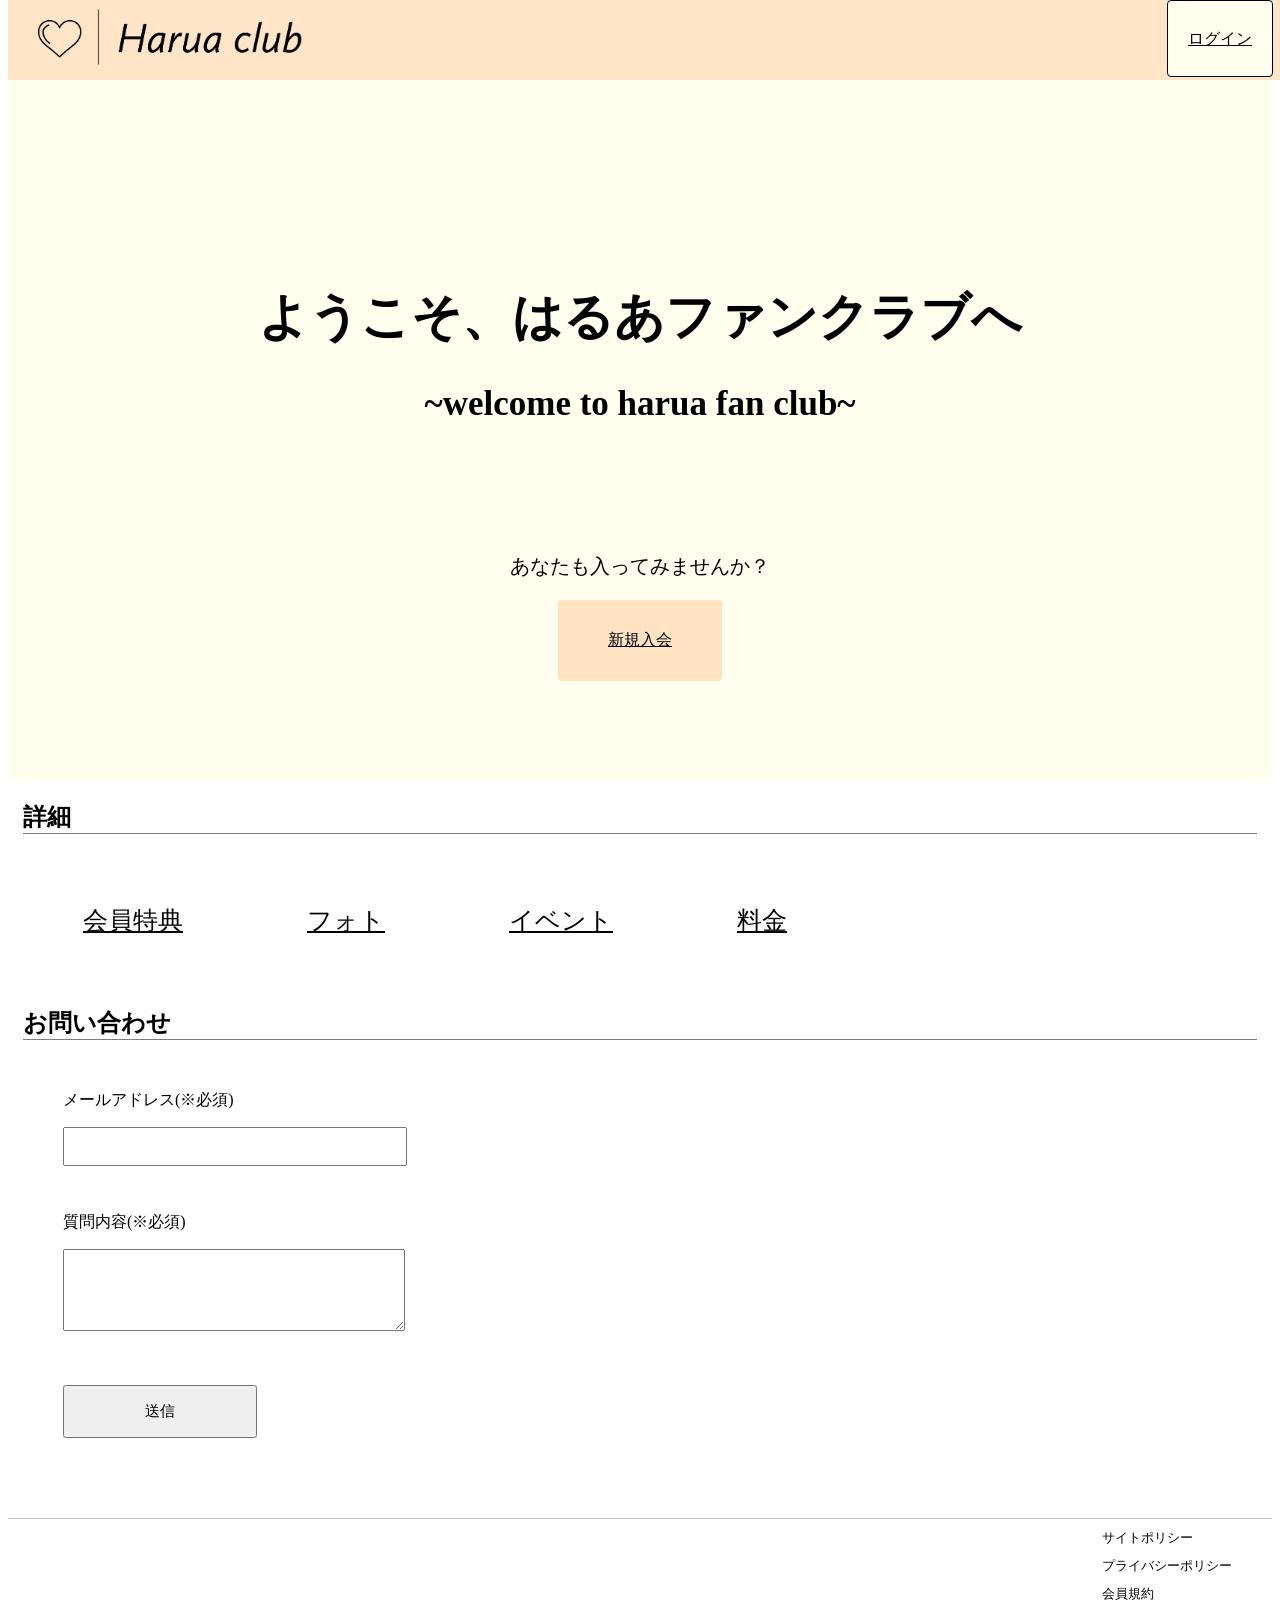
<file: index.html>
<!DOCTYPE html>
<html>
  <head>
    <meta charset="utf-8">
    <title>Harua club</title>
    <link rel="stylesheet" href="harubou.css">
  </head>
  <body>
    <header>
      <div class='container'>
        <div class='header-left'>
          <img src="./pW5BM6AYR6f2o5Z1635311697_1635311717.png" alt="">

        </div>
        <div class='header-right'>
          <a href="#">ログイン</a>
        </div>
      </div>
    </header>
    <div class='main'>
      <div class='top'>
          <div class='container'>
            <h1>ようこそ、はるあファンクラブへ</h1>
            <h2>~welcome to harua fan club~</h2>
            <p>あなたも入ってみませんか？</p>
            <a href="#">新規入会</a>
          </div>
      </div>
      <div class='explanation'>
        <div class='container'>
          <div class='list'>
            <h2>詳細</h2>
            <a href="#">会員特典</a>
            <a href="#">フォト</a>
            <a href="#">イベント</a>
            <a href="#">料金</a>
          </div>
        </div>

      </div>
      <div class='message'>
        <div class='container'>
          <div class='mail'>
            <h2>お問い合わせ</h2>
            <div class='box'>
              <p>メールアドレス(※必須)</p>
              <input class='mail-address' type="text">
              <p>質問内容(※必須)</p>
              <textarea class='question'></textarea>
              <input class='btn' type='submit' value='送信'>
            </div>
          </div>
        </div>
      </div>
    </div>
    <footer>
        <div class='footer-right'>
          <li>サイトポリシー</li>
          <li>プライバシーポリシー</li>
          <li>会員規約</li>
        </div>
    </footer>    
  </body>
</html>
</file>
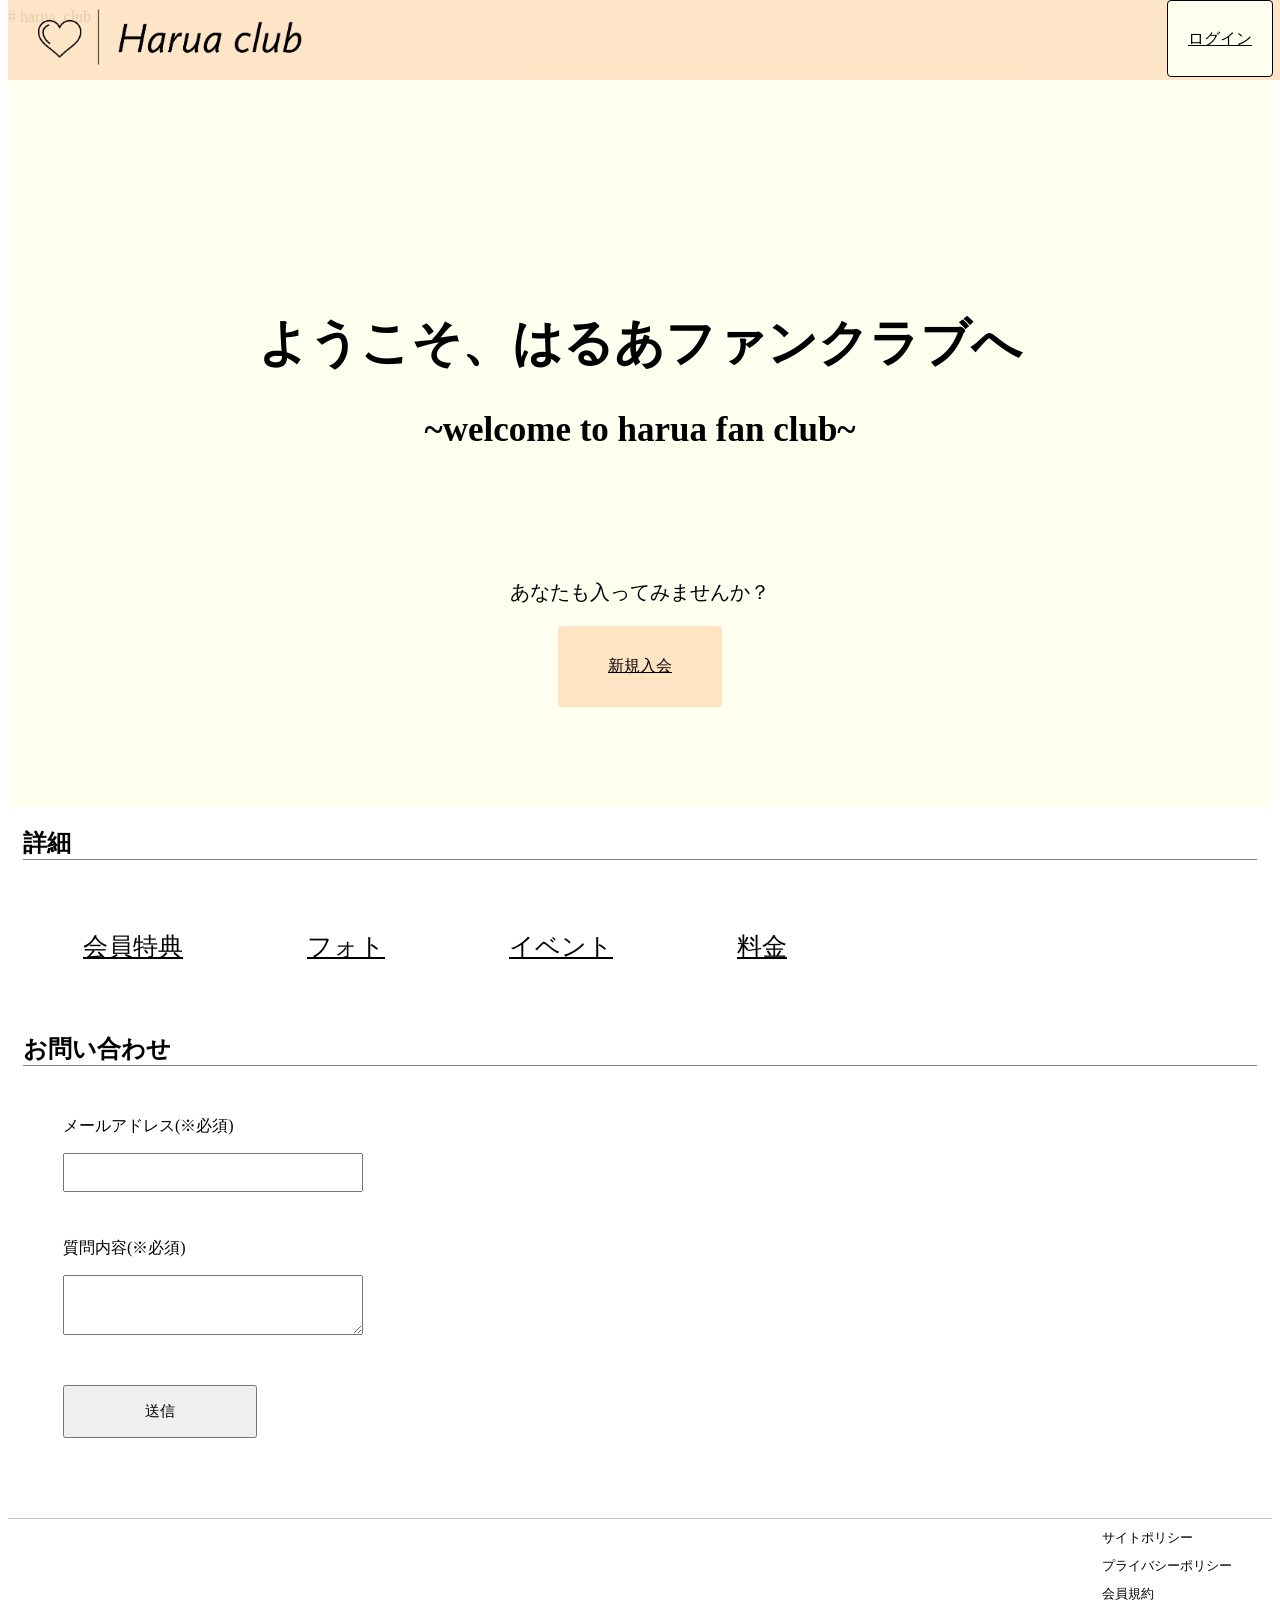
<file: html_harubou.html>
# harua_club
<!DOCTYPE html>
<html>
  <head>
    <meta charset="utf-8">
    <title>Harua club</title>
    <link rel="stylesheet" href="harubou.css">
  </head>
  <body>
    <header>
      <div class='container'>
        <div class='header-left'>
          <img src="./pW5BM6AYR6f2o5Z1635311697_1635311717.png" alt="">

        </div>
        <div class='header-right'>
          <a href="#">ログイン</a>
        </div>
      </div>
    </header>
    <div class='main'>
      <div class='top'>
          <div class='container'>
            <h1>ようこそ、はるあファンクラブへ</h1>
            <h2>~welcome to harua fan club~</h2>
            <p>あなたも入ってみませんか？</p>
            <a href="#">新規入会</a>
          </div>
      </div>
      <div class='explanation'>
        <div class='container'>
          <div class='list'>
            <h2>詳細</h2>
            <a href="#">会員特典</a>
            <a href="#">フォト</a>
            <a href="#">イベント</a>
            <a href="#">料金</a>
          </div>
        </div>

      </div>
      <div class='message'>
        <div class='container'>
          <div class='mail'>
            <h2>お問い合わせ</h2>
            <div class='box'>
              <p>メールアドレス(※必須)</p>
              <input class='mail-address' type="text">
              <p>質問内容(※必須)</p>
              <textarea class='question'></textarea>
              <input class='btn' type='submit' value='送信'>
            </div>
          </div>
        </div>
      </div>
    </div>
    <footer>
        <div class='footer-right'>
          <li>サイトポリシー</li>
          <li>プライバシーポリシー</li>
          <li>会員規約</li>
        </div>
    </footer>    
  </body>
</html>
</file>
<file: harubou.css>
.container{
    max-width:1300px;
    padding:0 15px;
    margin:0 auto;
    font-family:'Times New Roman', Times, serif;
    
}
li{
    padding-top:10px;
    list-style:none;
    font-size:13px;
}
header{
    background-color: rgba(255, 227, 194, 0.902);
    width:100%;
    height:80px;
    position:fixed;
    top:0;
    z-index: 10;
    
}

.header-left img{
    width:300px;
    float:left;

}
.header-right a{
    color:black;
    float:right;
    background-color:ivory;
    line-height: 75px;
    padding:0 20px;
    border:1px solid black;
    border-radius: 4px;
}
.top{
    background-color:ivory;
    top:0;
    background-size: cover;
    text-align: center;
    font-family:'Times New Roman', Times, serif;
}
.top h1{
    padding-top:250px;
    font-size:50px;
}
.top h2{
    font-size:35px;
    padding-bottom:100px;
}
.top p{
    font-size:20px;
}
.top a{
    background-color:rgba(255, 227, 194);
    padding:30px 50px;
    margin-bottom:100px;
    display:inline-block;
    border-radius: 4px;
    color:black;
    
}
.explanation{
    padding-top:100pxs;
}
.list a{
    color:black;
    font-size:25px;
    display: inline-block;
    margin:50px 60px;
}
.mail h2{
    border-bottom:1px solid rgba(104, 103, 103, 0.849);
}
.box{
    width:300px;
    padding-left:40px;
}
.box p{
    padding-top:30px
}
.mail-address{
    padding:10px 20px;
    width:100%;
}
.question{
    width:100%;
    padding:10px 20px;
    height: 60px;
}
.btn{
    display: block;
    font-size:15px;
    margin-top:50px;
    padding:15px 80px;
}
.explanation h2{
    border-bottom:1px solid rgba(104, 103, 103, 0.849);
}
.message{
    padding-bottom:80px;
    border-bottom:1px solid rgba(141, 141, 141, 0.514);;
}
footer{
    height: 90px;
}
.footer-right{
    float:right;
    padding-right:40px;
}

@media(max-width:750px){
    header{
        height:50px;
    }  
    .header-left img{
        width:200px;
        float:left;
    }
    .header-right a{
        line-height: 45px;
        padding:0 10px;
    }
    .top h1{
        text-align: left;
        padding-top:70px;
        font-size:25px;
    }
    .top h2{
        text-align: left;
        font-size:20px;
        padding-bottom:50px;
    }
    .top p{
        font-size:15px;
    }
    .top a{
        padding:10px 20px;
        margin-bottom:50px;
        
    }
    .list a{
        font-size:15px;
        display:block;
        text-align: center;
    }
    .box p{
        padding-top:30px
    }
    .mail-address{
        padding:5px 10px;
        width:100%;
    }
    .question{
        width:100%;
        padding:5px 10px;
        height: 60px;
    }
    .btn{
        margin-top:50px;
        margin:0 auto;
        padding:15px 80px;
    }
    .explanation h2{
        border-bottom:1px solid rgba(104, 103, 103, 0.849);
    }
}
</file>
